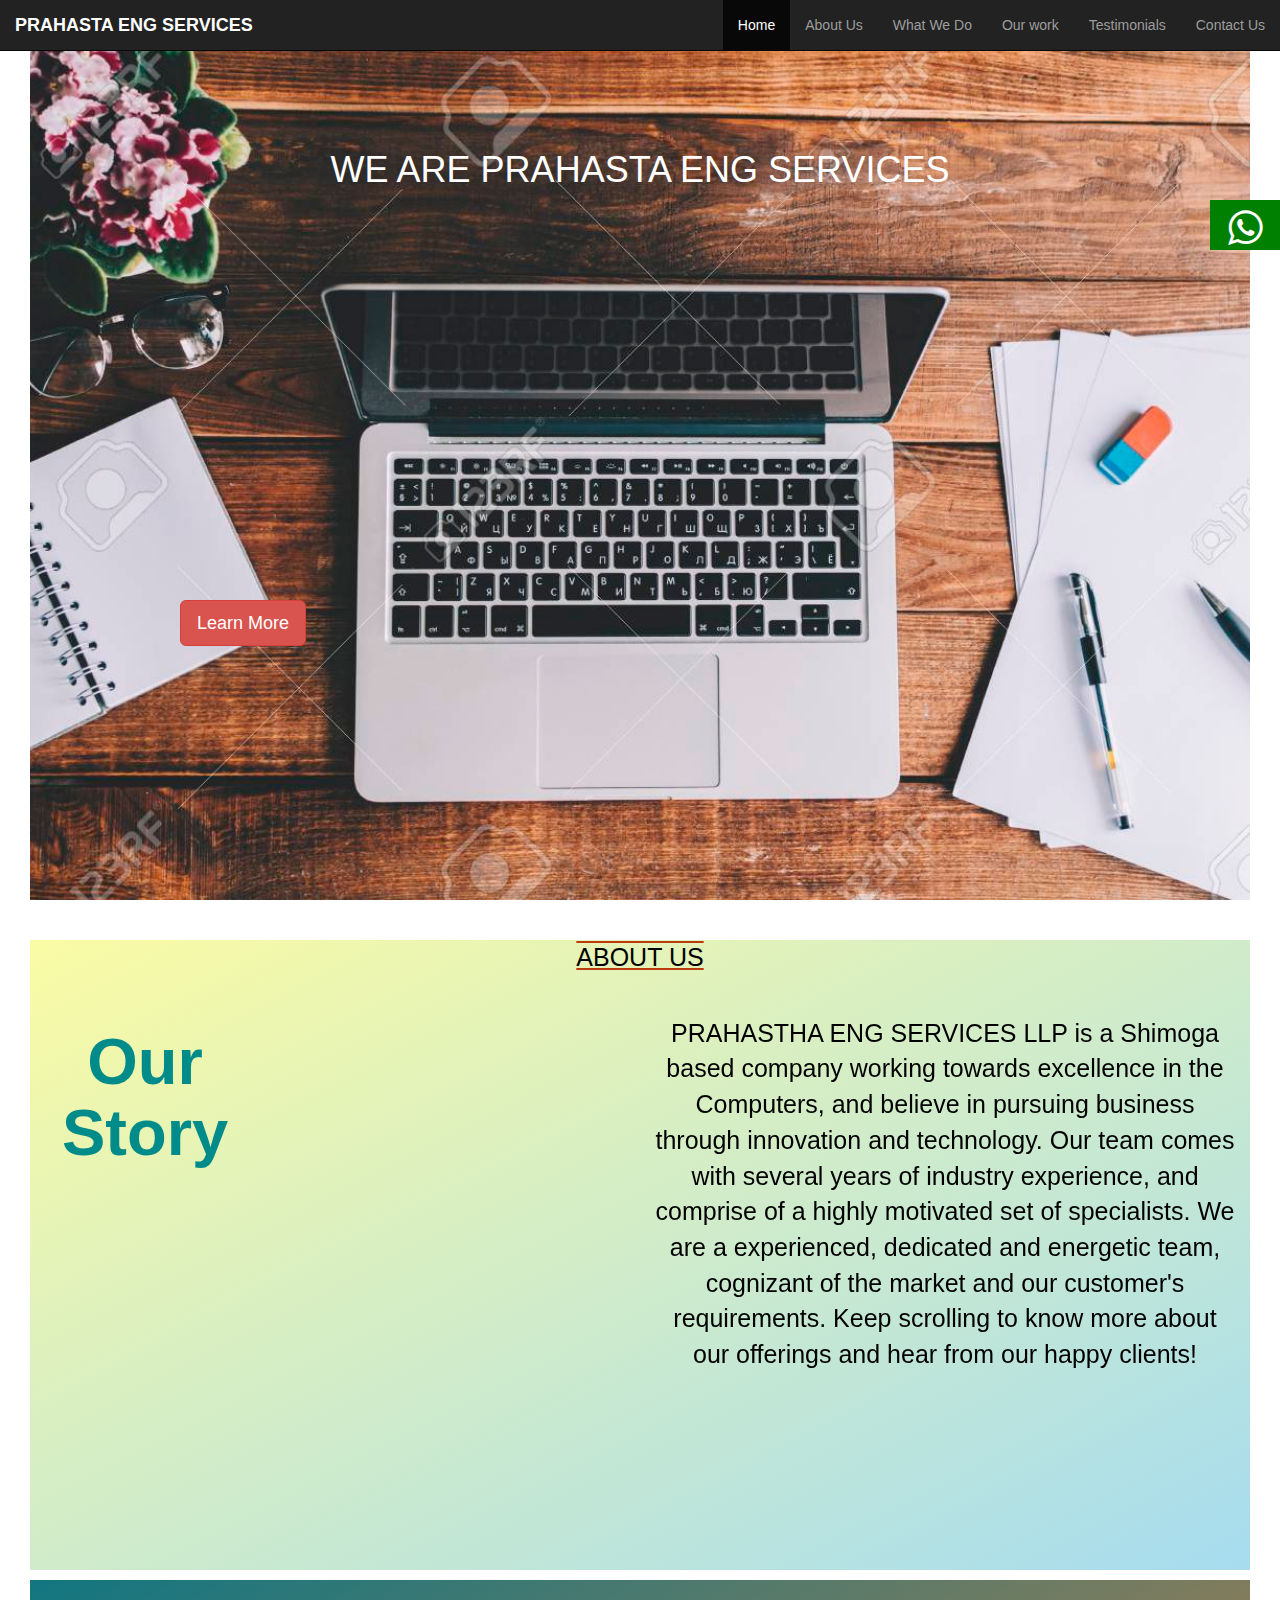
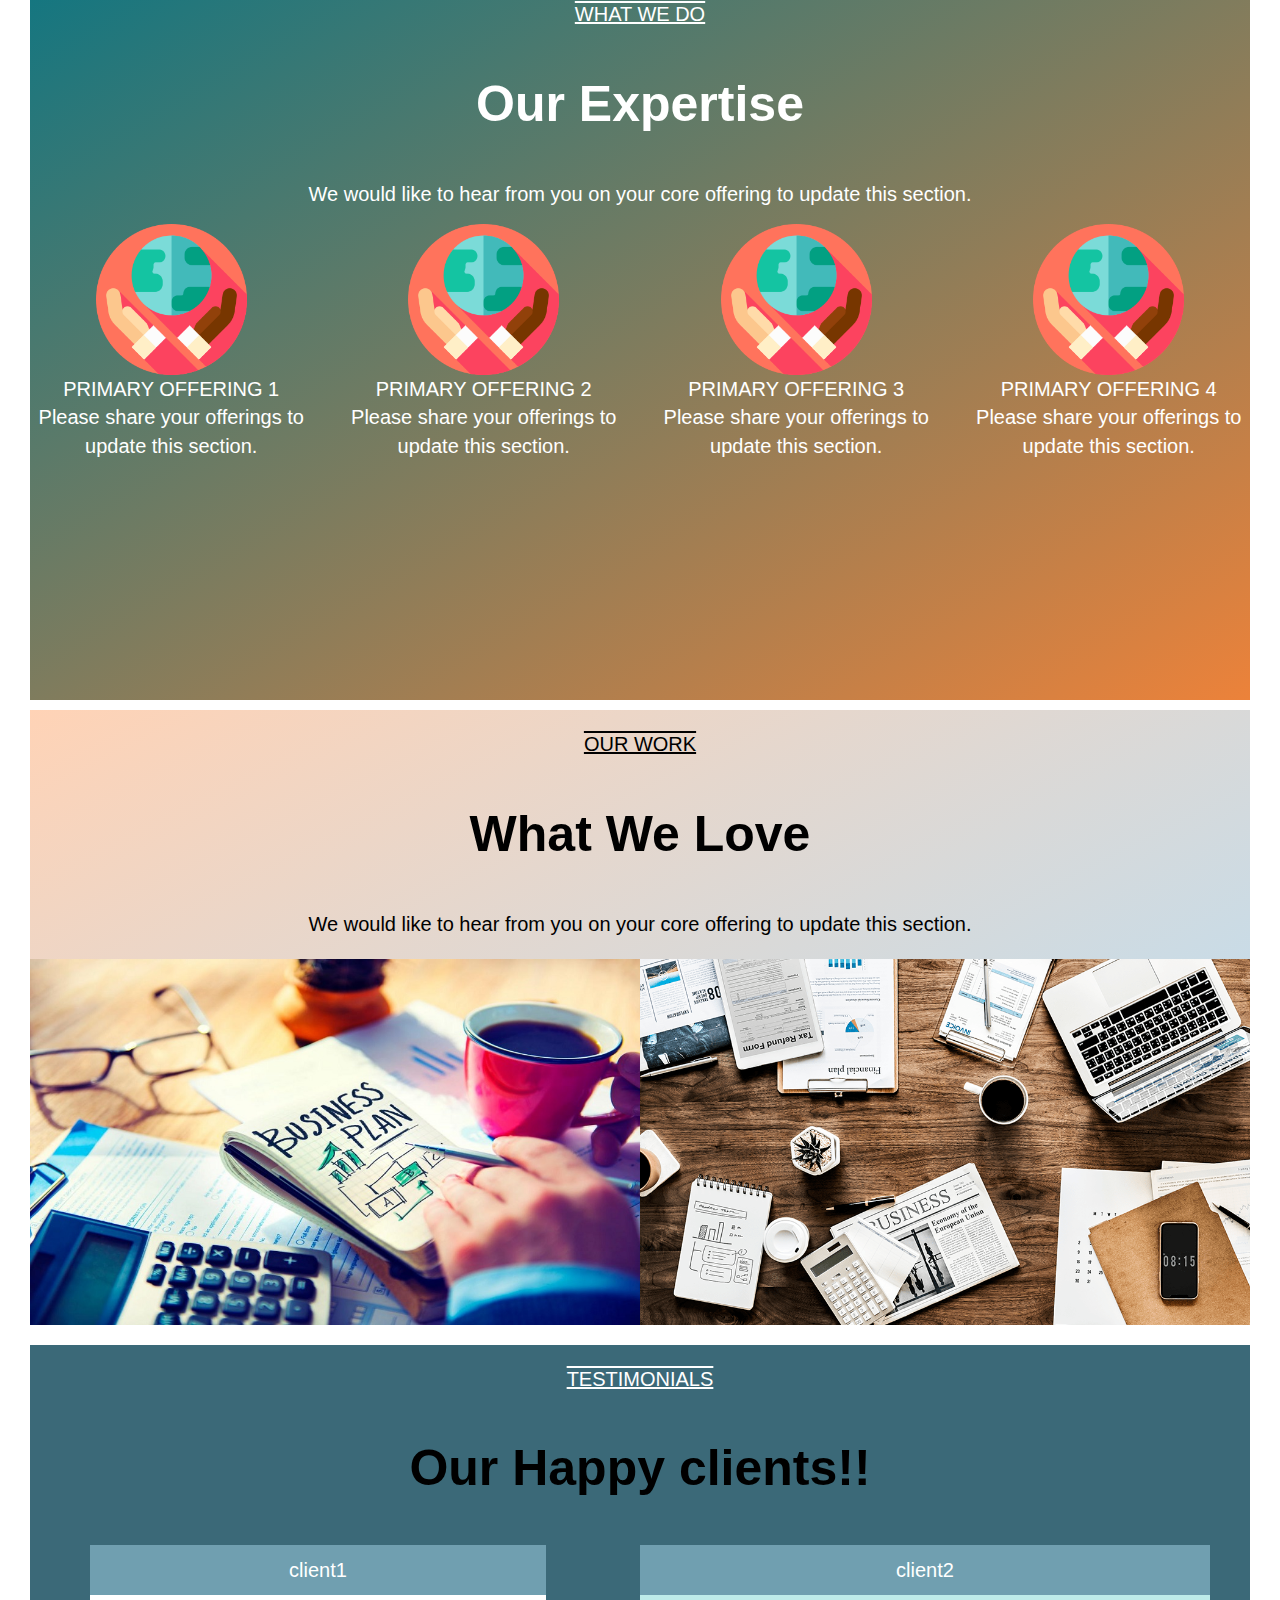
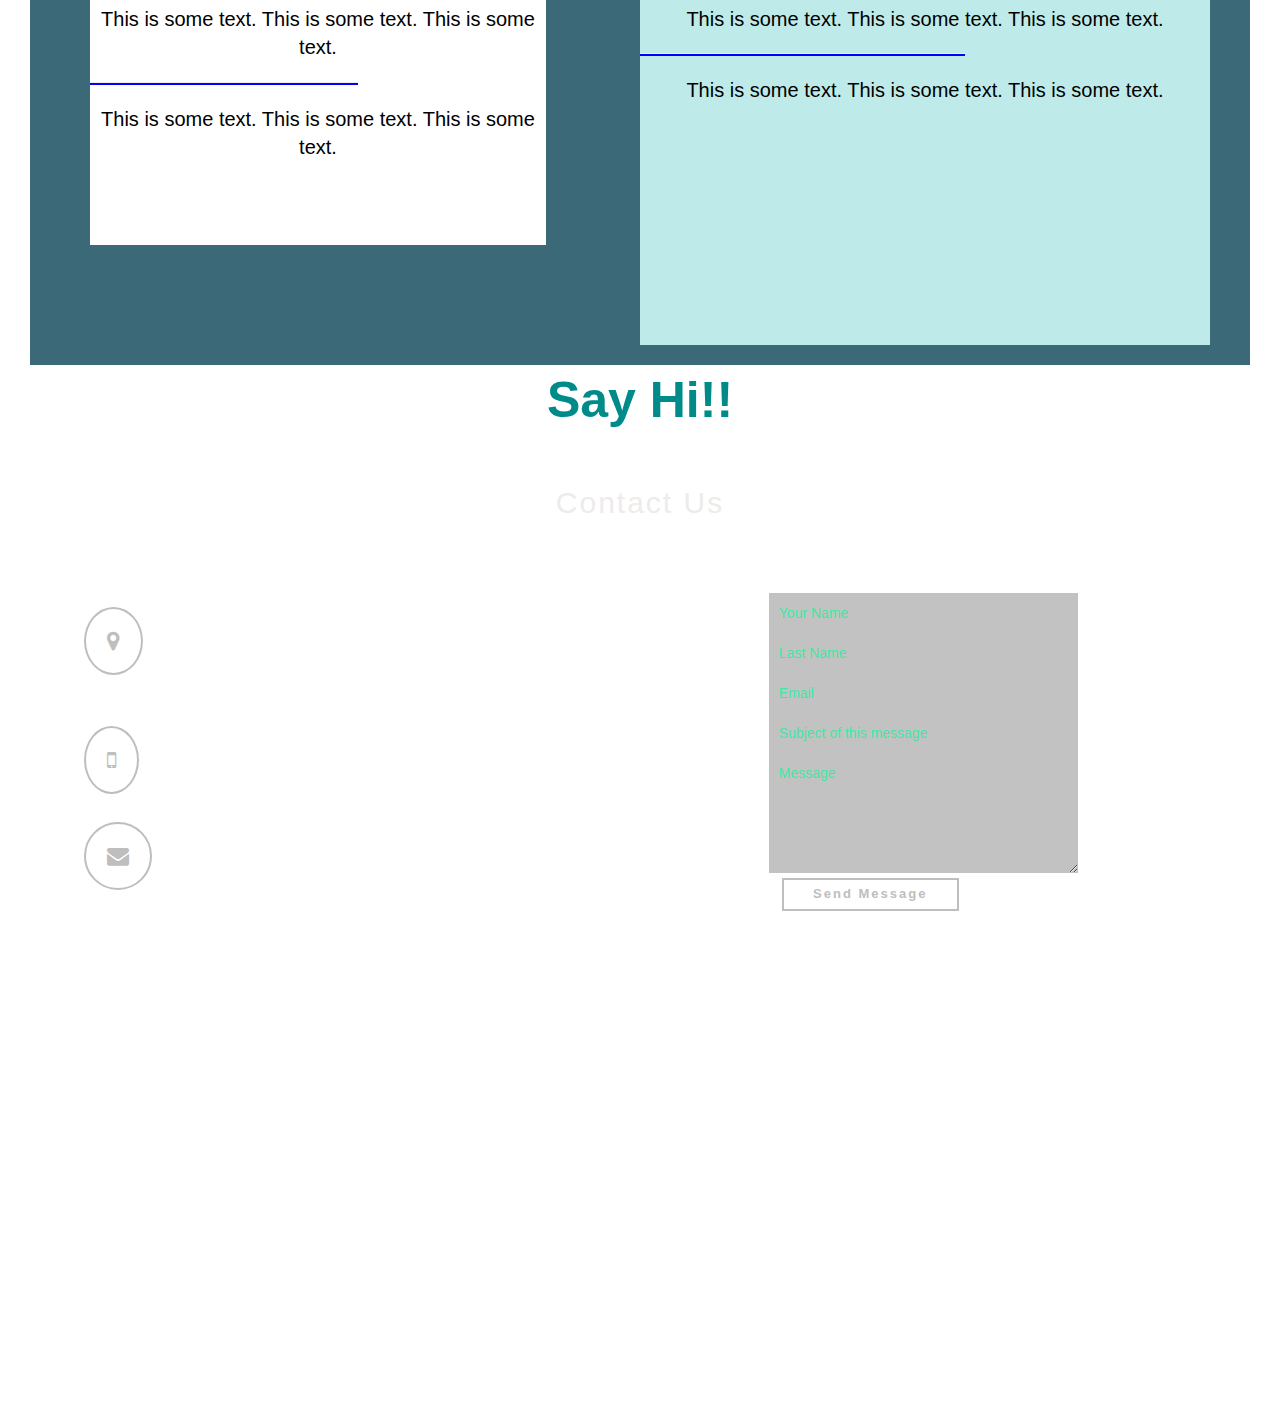
<file: index.html>
<!DOCTYPE HTML>
<html>
    <head>
        <title>Business</title>
        <link rel="stylesheet" type="text/css" href="style.css">
        <meta charset="utf-8">
      <meta name="viewport" content="width=device-width, initial-scale=1">
      <link rel="stylesheet" href="https://maxcdn.bootstrapcdn.com/bootstrap/3.4.1/css/bootstrap.min.css">
      <script src="https://ajax.googleapis.com/ajax/libs/jquery/3.5.1/jquery.min.js"></script>
      <script src="https://maxcdn.bootstrapcdn.com/bootstrap/3.4.1/js/bootstrap.min.js">
        </script>
         <link rel="stylesheet" href="https://cdnjs.cloudflare.com/ajax/libs/font-awesome/4.7.0/css/font-awesome.min.css">
    </head>
    

     <body>
    <div class="section-1 box">
        
    <nav class="navbar navbar-inverse navbar-fixed-top">
  <div class="container-fluid">
    <div class="navbar-header">
      <a class="navbar-brand" href="#">PRAHASTA ENG SERVICES</a>
    </div>
    <ul class="nav navbar-nav navbar-right">
      <li class="active"><a href="#">Home</a></li>
      
      <li><a href="#1">About Us</a></li>
      <li><a href="#2">What We Do</a></li>
      <li> <a href="#3">Our work</a></li>
        <li> <a href="#4">Testimonials</a></li>
        <li> <a href="#5">Contact Us</a></li>
        
    </ul>
      
  </div>
</nav>
        <div class="name">
            <h1>WE ARE PRAHASTA ENG SERVICES</h1></div>
        <div class="button">
            <button type="button" class="btn btn-danger btn-lg"><a href="#1">Learn More</a></button></div>
        
        <div class="whatsapp"> 
            <a href="https://wa.me/917619360151"><i class="fa fa-whatsapp" ></i></a>
         </div>
        
        </div>
    
         
    
<div class="section-2 box" id="1">
    <div class="about">
        
       <p id="about_us">ABOUT US</p><br>  
        
        <div class="col-xs-6 col_style">
        <h1>Our</br>Story</h1>
        </div>
    
        <div class="col-xs-6 col_style">
	<p>
		PRAHASTHA ENG SERVICES LLP is a Shimoga based company working towards excellence in the Computers, and believe in pursuing business through innovation and technology. Our team comes with several years of
        industry experience, and comprise of a highly motivated set of specialists. We are a experienced, dedicated and energetic team, cognizant of the market and our customer's requirements. Keep scrolling to know more about our offerings and hear from our happy clients!
        
        </p>
        </div>
</div>
</div>
    
    
    </body>

<div class="section-3 box" id="2">
	
    <p id="what_we_do">WHAT WE DO</p><br>
    <p id="expertise">Our Expertise</p><br>
    <p style="color:white">We would like to hear from you on your core offering to update this section.</p>
    
    <div class="row">
  <div class="column">
    <img src="img/expert%20(2).png"  style="width:50%;">
      <p>PRIMARY OFFERING 1</br>Please share your offerings to update this section.</p>
  </div>
    
  <div class="column">
    <img src="img/expert%20(2).png"  style="width:50%">
      <p>PRIMARY OFFERING 2</br>Please share your offerings to update this section.</p>
  </div>

  <div class="column">
    <img src="img/expert%20(2).png"  style="width:50%">
      <p>PRIMARY OFFERING 3</br>Please share your offerings to update this section.</p>
  </div>

  <div class="column">
    <img src="img/expert%20(2).png"  style="width:50%">
    <p>PRIMARY OFFERING 4</br>Please share your offerings to update this section.</p>
  </div>

</div>
</div>


<div class="section-4 box"id="3">
    
    <p id="our_work">OUR WORK</p><br>
    <p id="what_we_love">What We Love</p><br>
    <p style="color:black">We would like to hear from you on your core offering to update this section.</p>
    
	<div id="slider">
		<figure>
            <img src="img/s2.jpeg">
			<img src="img/desk2.png">
			<img src="img/s3.jpeg">
			<img src="img/desk3.png">
			<img src="img/s4.jpeg">
            <img src="img/s5.jpeg">
		</figure>
	</div>
    </div>

<div class="section-5 box" id="4">

    <p id="what_we_do">TESTIMONIALS</p><br>
    <p id="clients">Our Happy clients!!</p><br>
    <div class="container">
        <ul>
            <li class="client1"><div class="bottom1">client1</div><p>This is some text. This is some text. This is some text.</p>

                <hr style="width:50%;padding-left: 40px;background-color: blue;height:2px;">

                <p>This is some text. This is some text. This is some text.</p></li>
            
            <li class="client2"> <div class="bottom2">client2</div>
                
                <p>This is some text. This is some text. This is some text.</p>

                <hr style="width:50%;padding-left: 40px;background-color: blue;height:2px;">

                <p>This is some text. This is some text. This is some text.</p> </li>
            
        </ul>
    </div>
</div>

<div class="section-6" id="5">
    
    <p id="hi">Say Hi!!</p><br>
    <section id="contact-section">
           <div class="container">
           	 <h2>Contact Us</h2>
              <p>Email us and keep upto date with our latest news</p>
             <div class="contact-form">

                  <!-- First grid -->
               <div>
                   <i class="fa fa-map-marker"></i><span class="form-info">  C/o Vasanthappa M D,Pavani, Swamy Vivekananda Shimoga IN 577202</span><br>
                   
                 <i class="fa fa-mobile"></i><span class="form-info">  +92 00034567890</span><br>
                   
                 <i class="fa fa-envelope"></i><span class="form-info">  <a href="mailto:vasanthappamd@gmail.com">vasanthappamd@gmail.com</a></span>
               </div>
               
                   <!-- second grid -->
           <div>        
             <form>
                 
               <input type="text" placeholder="Your Name" required>
               <input type="text" placeholder="Last Name"><br>
               <input type="Email" placeholder="Email" required><br>
               <input type="text" placeholder="Subject of this message"><br>
               <textarea name="message" placeholder="Message" rows="5" required></textarea><br>
               <button class="submit" >Send Message</button> 
             </form>   
               </div>
             </div>
           </div>
         </section>   
</div>
<div class="section-7 box">
    <p><iframe src="https://www.google.com/maps/embed?pb=!1m18!1m12!1m3!1d3878.322625385879!2d77.67411631431!3d13.577090304977187!2m3!1f0!2f0!3f0!3m2!1i1024!2i768!4f13.1!3m3!1m2!1s0x3bb1ec935479833b%3A0x9e118d1cdc066882!2sAvalabetta%20Hill%20Top%20View%20Point!5e0!3m2!1sen!2sin!4v1592912899125!5m2!1sen!2sin" width="1200" height="450" frameborder="0" style="border:0;" allowfullscreen="" aria-hidden="false" tabindex="0"></iframe></p>
</div>
</html>
</file>
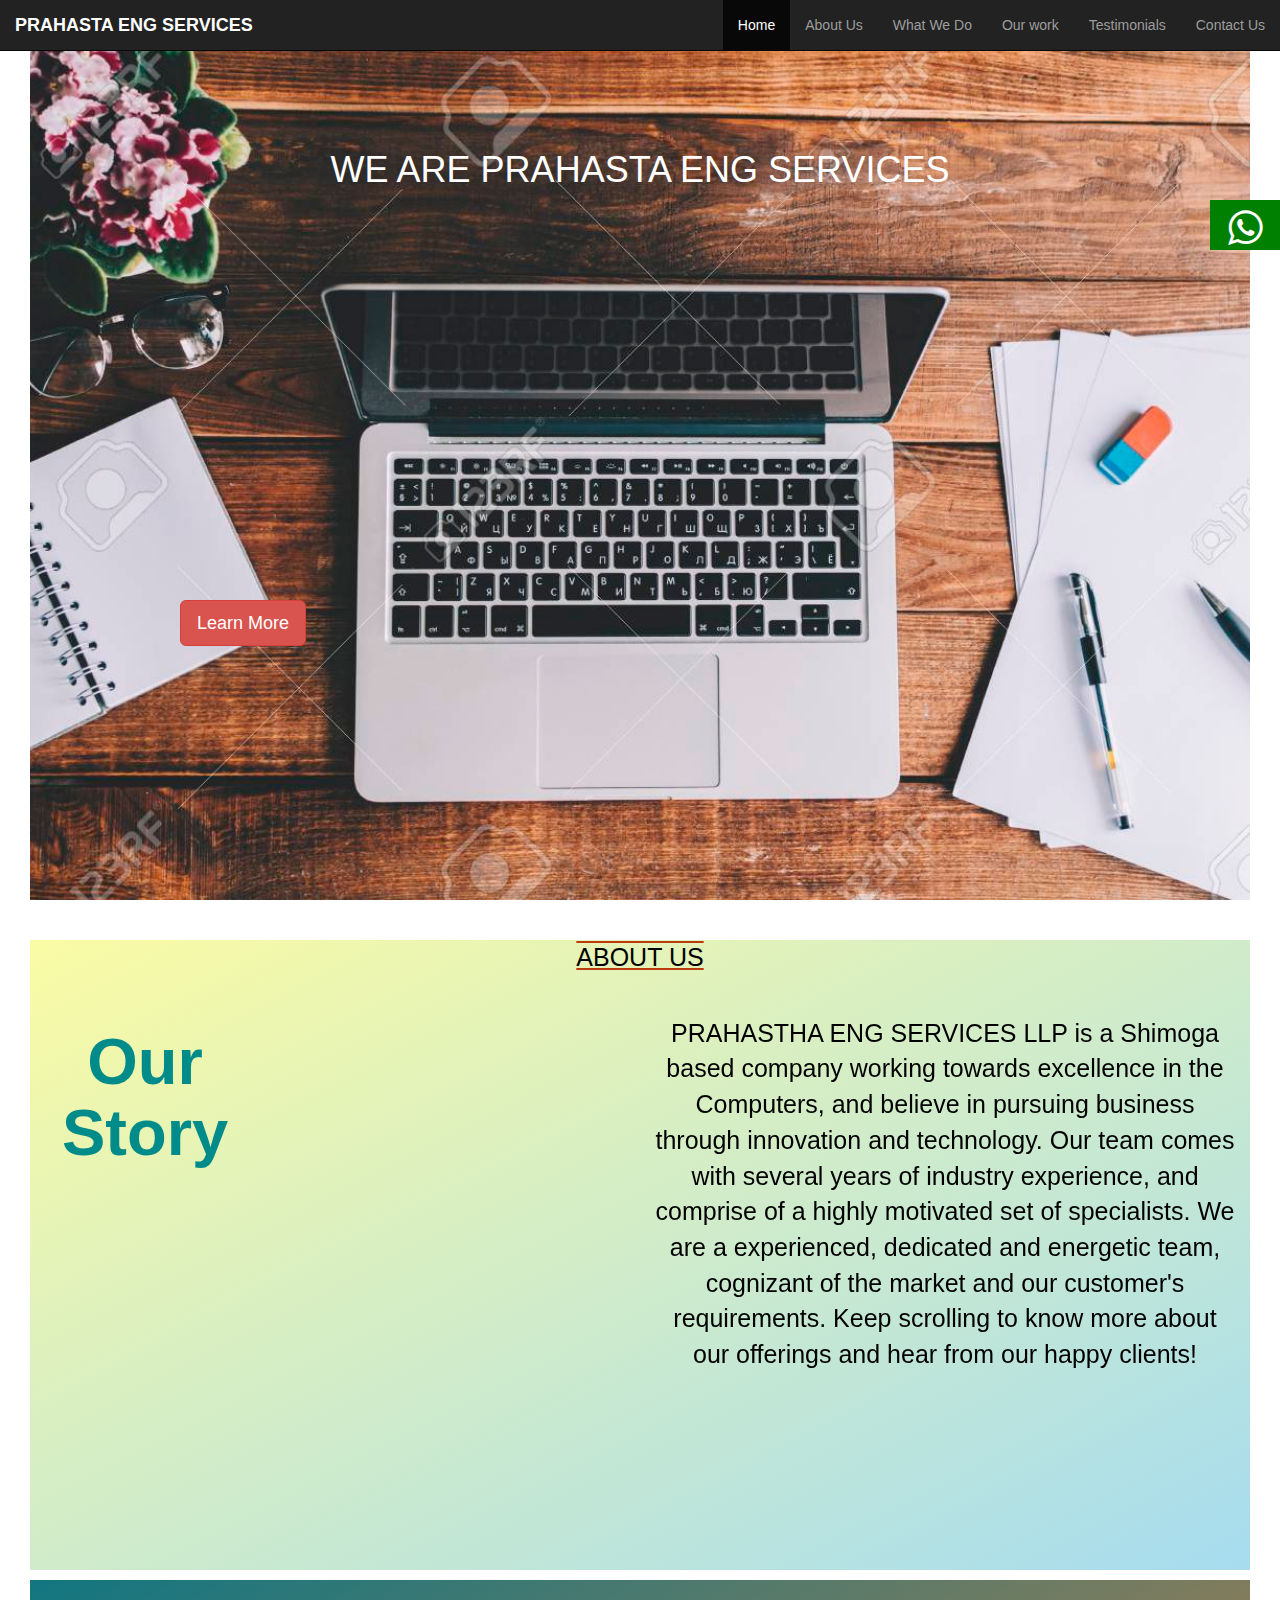
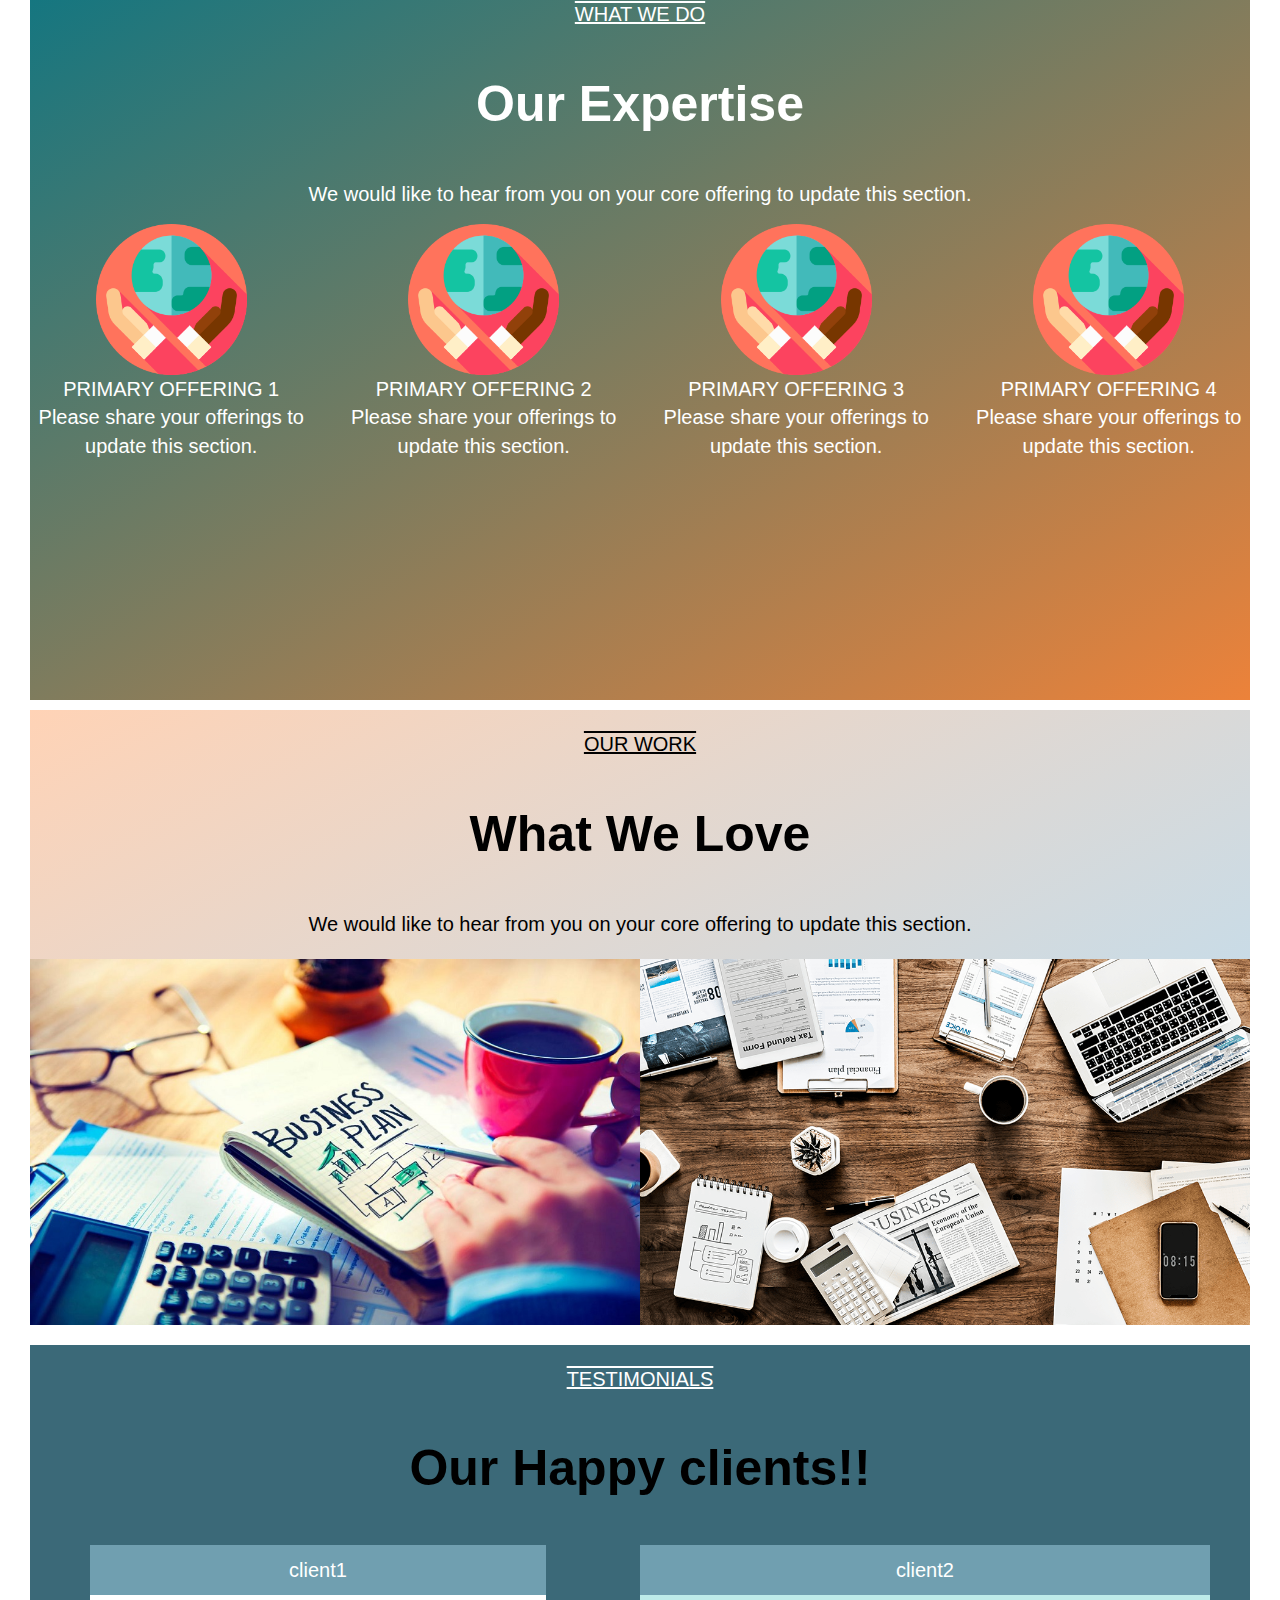
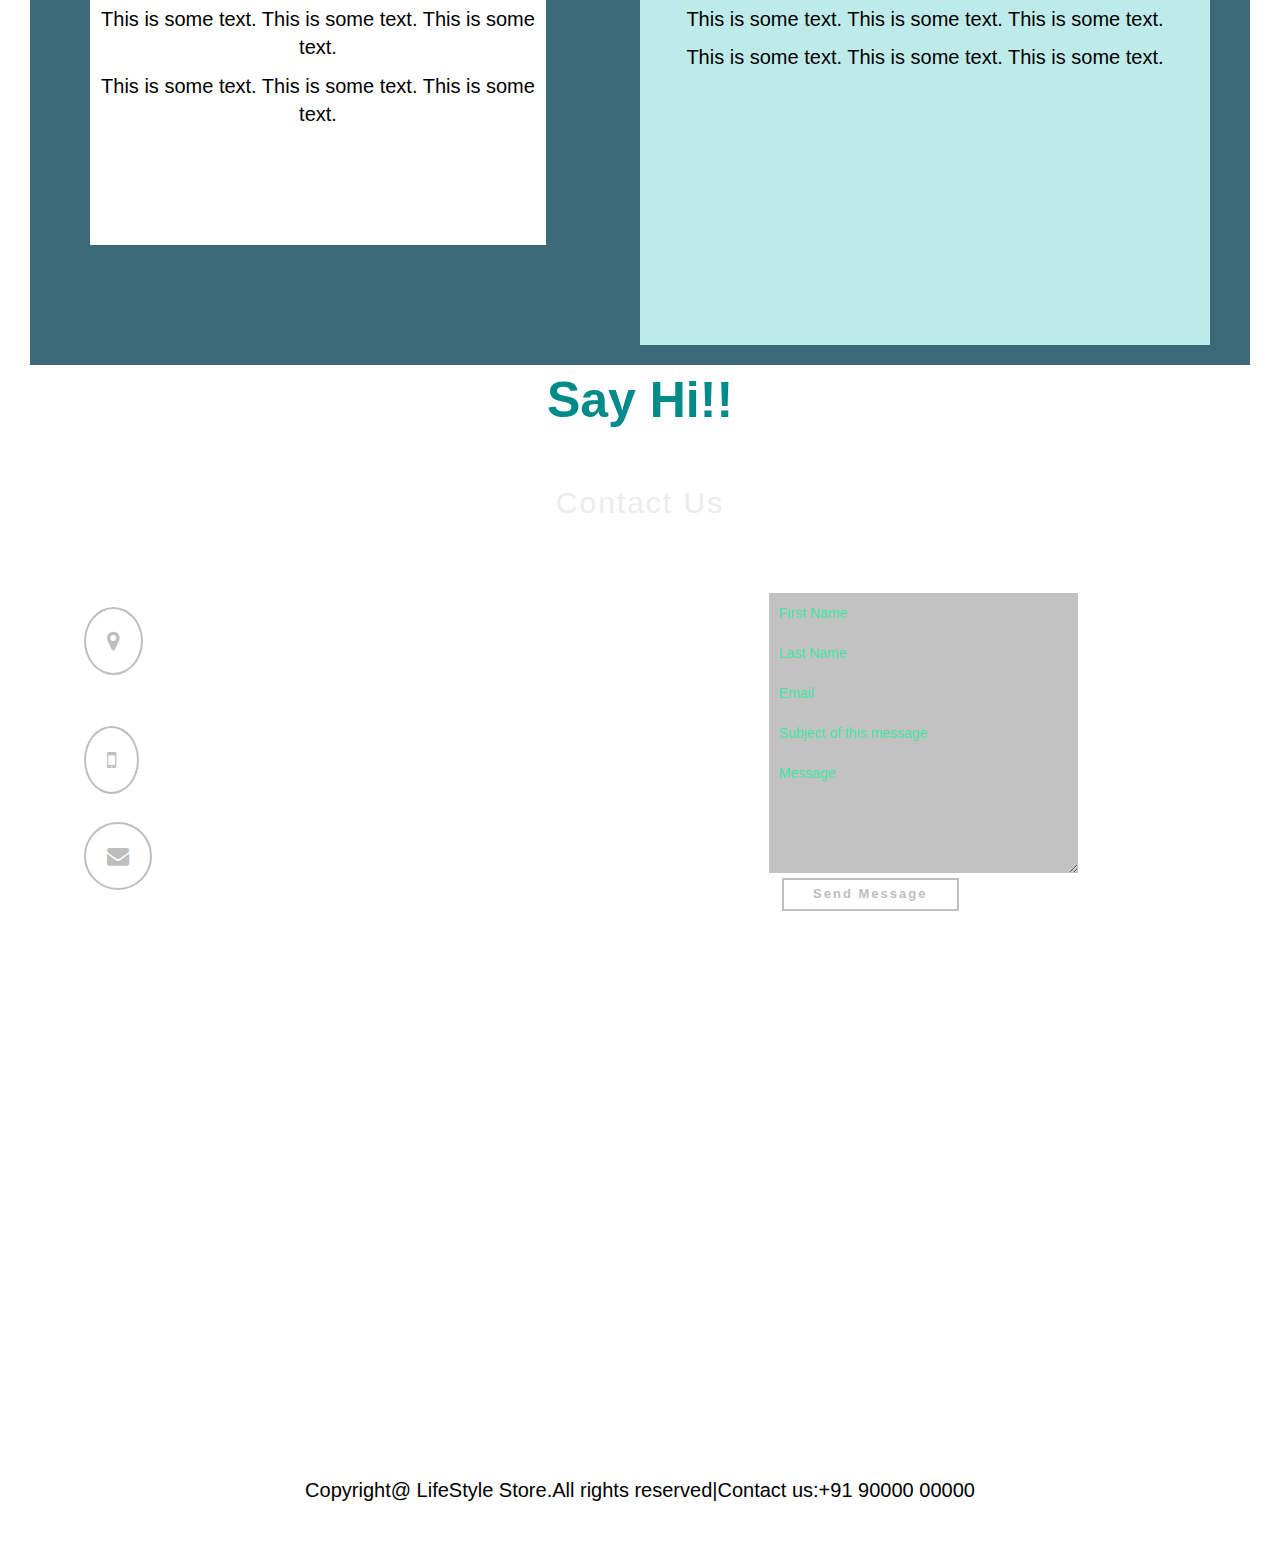
<file: slidingindex.html>
<!DOCTYPE HTML>
<html>
    <head>
        <title>Business</title>
        <link rel="stylesheet" type="text/css" href="style.css">
        <meta charset="utf-8">
      <meta name="viewport" content="width=device-width, initial-scale=1">
      <link rel="stylesheet" href="https://maxcdn.bootstrapcdn.com/bootstrap/3.4.1/css/bootstrap.min.css">
      <script src="https://ajax.googleapis.com/ajax/libs/jquery/3.5.1/jquery.min.js"></script>
      <script src="https://maxcdn.bootstrapcdn.com/bootstrap/3.4.1/js/bootstrap.min.js">
        </script>
         <link rel="stylesheet" href="https://cdnjs.cloudflare.com/ajax/libs/font-awesome/4.7.0/css/font-awesome.min.css">
    </head>
    

     <body>
    <div class="section-1 box">
        
    <nav class="navbar navbar-inverse navbar-fixed-top">
  <div class="container-fluid">
    <div class="navbar-header">
      <a class="navbar-brand" href="#">PRAHASTA ENG SERVICES</a>
    </div>
    <ul class="nav navbar-nav navbar-right">
      <li class="active"><a href="#">Home</a></li>
      
      <li><a href="#1">About Us</a></li>
      <li><a href="#2">What We Do</a></li>
      <li> <a href="#3">Our work</a></li>
        <li> <a href="#4">Testimonials</a></li>
        <li> <a href="#5">Contact Us</a></li>
        
    </ul>
      
  </div>
</nav>
        <div class="name">
            <h1>WE ARE PRAHASTA ENG SERVICES</h1></div>
        <div class="button">
            <button type="button" class="btn btn-danger btn-lg"><a href="#1">Learn More</a></button></div>
        
        <div class="whatsapp"> 
            <a href="https://wa.me/917619360151"><i class="fa fa-whatsapp" ></i></a>
         </div>
        
        </div>
    
         
    
<div class="section-2 box" id="1">
    <div class="about">
        
       <p id="about_us">ABOUT US</p><br>  
        
        <div class="col-xs-6 col_style">
        <h1>Our</br>Story</h1>
        </div>
    
        <div class="col-xs-6 col_style">
	<p>
		PRAHASTHA ENG SERVICES LLP is a Shimoga based company working towards excellence in the Computers, and believe in pursuing business through innovation and technology. Our team comes with several years of
        industry experience, and comprise of a highly motivated set of specialists. We are a experienced, dedicated and energetic team, cognizant of the market and our customer's requirements. Keep scrolling to know more about our offerings and hear from our happy clients!
        
        </p>
        </div>
</div>
</div>
    
    
    </body>

<div class="section-3 box" id="2">
	
    <p id="what_we_do">WHAT WE DO</p><br>
    <p id="expertise">Our Expertise</p><br>
    <p style="color:white">We would like to hear from you on your core offering to update this section.</p>
    
    <div class="row">
  <div class="column">
    <img src="img/expert%20(2).png"  style="width:50%;">
      <p>PRIMARY OFFERING 1</br>Please share your offerings to update this section.</p>
  </div>
    
  <div class="column">
    <img src="img/expert%20(2).png"  style="width:50%">
      <p>PRIMARY OFFERING 2</br>Please share your offerings to update this section.</p>
  </div>

  <div class="column">
    <img src="img/expert%20(2).png"  style="width:50%">
      <p>PRIMARY OFFERING 3</br>Please share your offerings to update this section.</p>
  </div>

  <div class="column">
    <img src="img/expert%20(2).png"  style="width:50%">
    <p>PRIMARY OFFERING 4</br>Please share your offerings to update this section.</p>
  </div>

</div>
</div>


<div class="section-4 box"id="3">
    
    <p id="our_work">OUR WORK</p><br>
    <p id="what_we_love">What We Love</p><br>
    <p style="color:black">We would like to hear from you on your core offering to update this section.</p>
    
	<div id="slider">
		<figure>
            <img src="img/s2.jpeg">
			<img src="img/desk2.png">
			<img src="img/s3.jpeg">
			<img src="img/desk3.png">
			<img src="img/s4.jpeg">
            <img src="img/s5.jpeg">
		</figure>
	</div>
    </div>

<div class="section-5 box" id="4">

    <p id="what_we_do">TESTIMONIALS</p><br>
    <p id="clients">Our Happy clients!!</p><br>
    <div class="container">
        <ul>
            <li class="client1"><div class="bottom1">client1</div><p>This is some text. This is some text. This is some text.</p>

               

                <p>This is some text. This is some text. This is some text.</p></li>
            
            <li class="client2"> <div class="bottom2">client2</div>
                
                <p>This is some text. This is some text. This is some text.</p>

               

                <p>This is some text. This is some text. This is some text.</p> </li>
            
        </ul>
    </div>
</div>

<div class="section-6" id="5">
    
    <p id="hi">Say Hi!!</p><br>
    <section id="contact-section">
           <div class="container">
           	 <h2>Contact Us</h2>
              <p>Email us and keep upto date with our latest news</p>
             <div class="contact-form">

                  <!-- First grid -->
               <div>
                   <i class="fa fa-map-marker"></i><span class="form-info">  C/o Vasanthappa M D,Pavani, Swamy Vivekananda Shimoga IN 577202</span><br>
                   
                 <i class="fa fa-mobile"></i><span class="form-info">  +92 00034567890</span><br>
                   
                 <i class="fa fa-envelope"></i><span class="form-info">  <a href="mailto:vasanthappamd@gmail.com">vasanthappamd@gmail.com</a></span>
               </div>
               
                   <!-- second grid -->
           <div>        
             <form>
                 
               <input type="text" placeholder="First Name" required>
               <input type="text" placeholder="Last Name"><br>
               <input type="Email" placeholder="Email" required><br>
               <input type="text" placeholder="Subject of this message"><br>
               <textarea name="message" placeholder="Message" rows="5" required></textarea><br>
               <button class="submit" >Send Message</button> 
             </form>   
               </div>
             </div>
           </div>
         </section>   
</div>
<div class="section-7 box">
    <p><iframe src="https://www.google.com/maps/embed?pb=!1m18!1m12!1m3!1d3878.322625385879!2d77.67411631431!3d13.577090304977187!2m3!1f0!2f0!3f0!3m2!1i1024!2i768!4f13.1!3m3!1m2!1s0x3bb1ec935479833b%3A0x9e118d1cdc066882!2sAvalabetta%20Hill%20Top%20View%20Point!5e0!3m2!1sen!2sin!4v1592912899125!5m2!1sen!2sin" width="1200" height="450" frameborder="0" style="border:0;" allowfullscreen="" aria-hidden="false" tabindex="0"></iframe></p>
</div>

<div class="section-8 box">

     <footer>
            <div class="eee">
                <center>
                <p>Copyright@ LifeStyle Store.All rights 
                    reserved|Contact us:+91 90000 00000 </p>
                </center>
                <div>
        </footer>

</div>
</html>
</file>
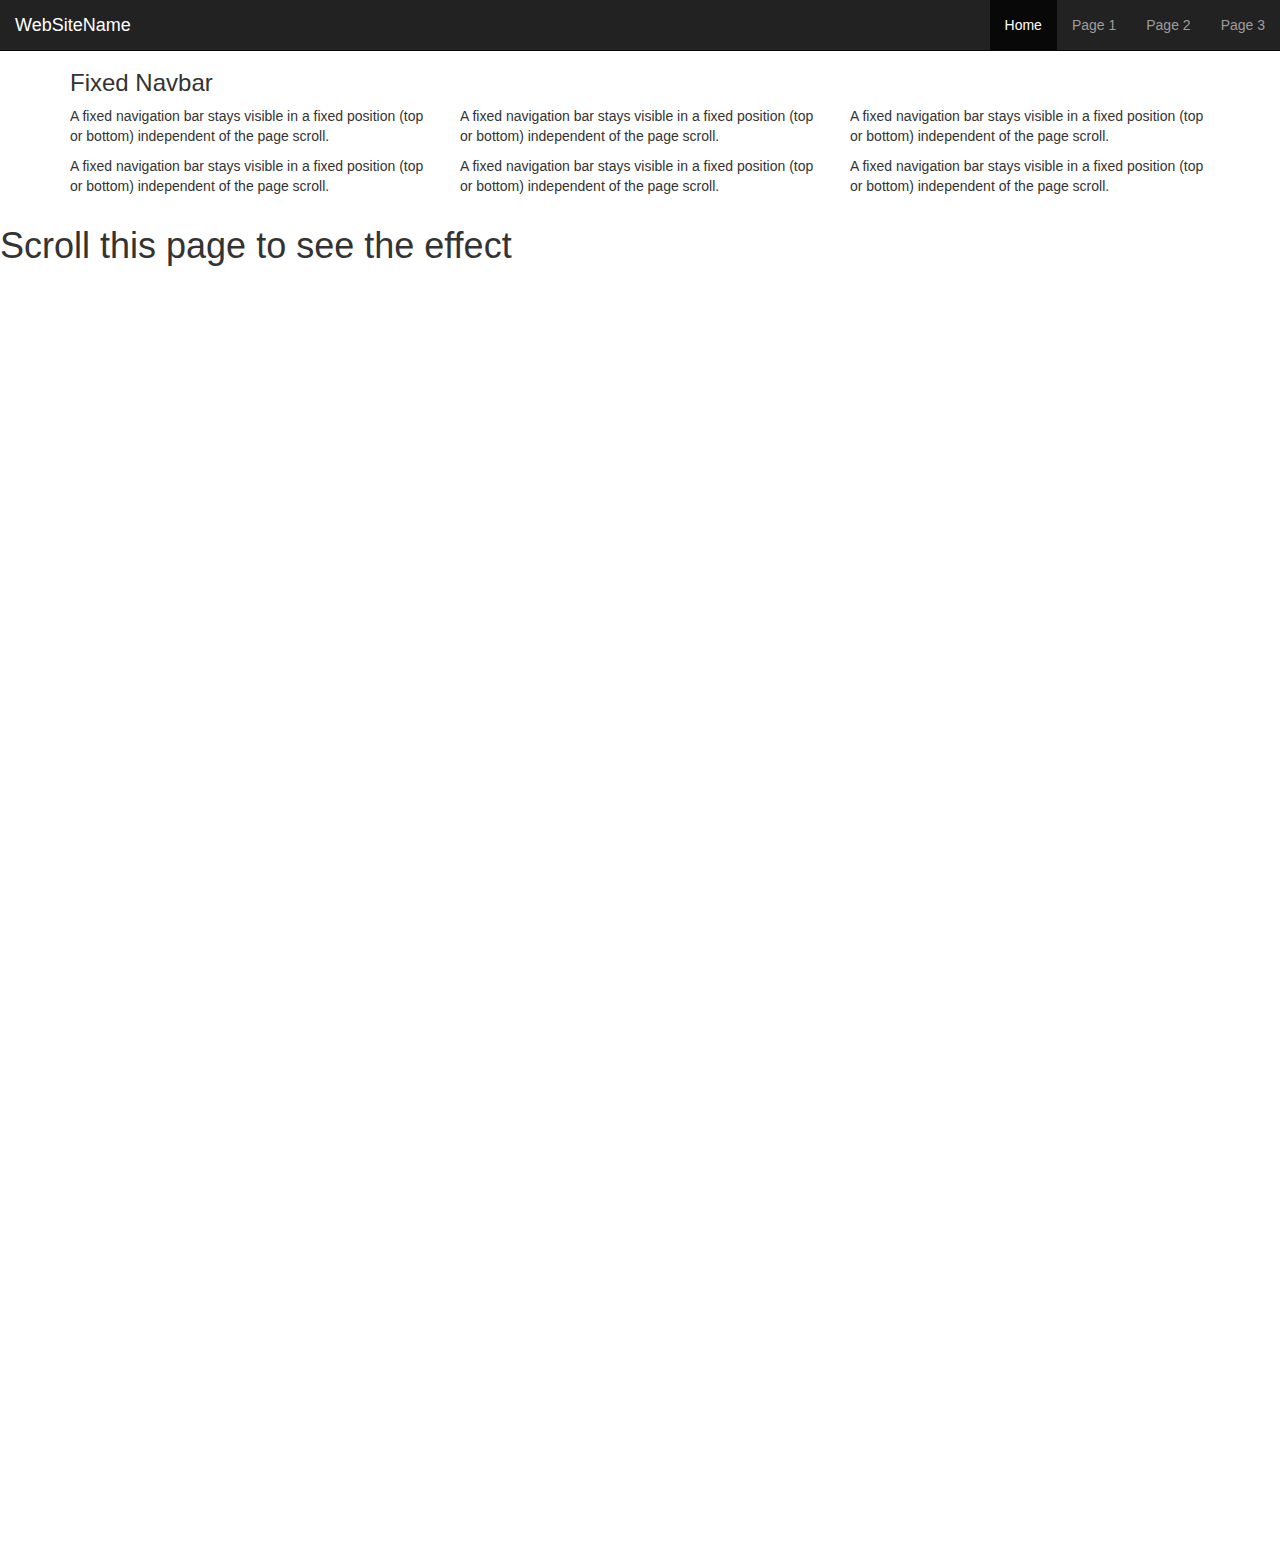
<file: website/nav.html>
<!DOCTYPE html>
<html lang="en">
<head>
  <title>Bootstrap Example</title>
  <meta charset="utf-8">
  <meta name="viewport" content="width=device-width, initial-scale=1">
  <link rel="stylesheet" href="https://maxcdn.bootstrapcdn.com/bootstrap/3.4.1/css/bootstrap.min.css">
  <script src="https://ajax.googleapis.com/ajax/libs/jquery/3.5.1/jquery.min.js"></script>
  <script src="https://maxcdn.bootstrapcdn.com/bootstrap/3.4.1/js/bootstrap.min.js"></script>
</head>
<body style="height:1500px">

<nav class="navbar navbar-inverse navbar-fixed-top">
  <div class="container-fluid">
    <div class="navbar-header">
      <a class="navbar-brand" href="#">WebSiteName</a>
    </div>
    <ul class="nav navbar-nav navbar-right"style="background-color: transparent">
      <li class="active"><a href="#">Home</a></li>
      <li><a href="#">Page 1</a></li>
      <li><a href="#">Page 2</a></li>
      <li><a href="#">Page 3</a></li>
    </ul>
  </div>
</nav>
  
<div class="container" style="margin-top:50px">
  <h3>Fixed Navbar</h3>
  <div class="row">
    <div class="col-md-4">
      <p>A fixed navigation bar stays visible in a fixed position (top or bottom) independent of the page scroll.</p>
      <p>A fixed navigation bar stays visible in a fixed position (top or bottom) independent of the page scroll.</p>    
    </div>
    <div class="col-md-4"> 
      <p>A fixed navigation bar stays visible in a fixed position (top or bottom) independent of the page scroll.</p>
      <p>A fixed navigation bar stays visible in a fixed position (top or bottom) independent of the page scroll.</p>
    </div>
    <div class="col-md-4"> 
      <p>A fixed navigation bar stays visible in a fixed position (top or bottom) independent of the page scroll.</p>
      <p>A fixed navigation bar stays visible in a fixed position (top or bottom) independent of the page scroll.</p> 
    </div>
  </div>
</div>

<h1>Scroll this page to see the effect</h1>

</body>
</html>
</file>
<file: style.css>
* {
  padding: 0px;
  margin: 0px;
  box-sizing: border-box; }

body {
  width: 100%;
  height: 100%;
  margin: 0;
  padding: 30px; }

.header {
  background-color: transparent;
  color: #000;
  border-color: #080808;
  min-height: 50px;
  border: 1px solid transparent;
  margin: 0;
  padding: 0;
  width: 100%;
  position: fixed;
  top: 0;
  margin-top: 50px; }

.navbar-brand {
  float: left;
  height: 50px;
  padding-left: 70px;
  font-size: 30px;
  font-weight: bold;
  color: white; }
  .navbar-brand a {
    text-decoration: none;
    background-color: transparent;
    color: black; }

.inner-header {
  width: 100%;
  margin: 0; }


.button {
  padding-top: 400px;
  float: left;
  padding-left: 150px; 
    background-color:;
}

.button a{
    text-decoration:none;
    color:white;
}


.box {
  width: 100%;
  height: 200px;
  padding: 0;
  color: #000;
  font-family: sans-serif;
  text-align: center; }

.section-1 {
  height: 100vh;
  background-image: url(img/b1.jpg);
  background-attachment: fixed;
  background-size: cover; }

.whatsapp{
    right:0;
    position: fixed;
    background-color: green;
    width: 70px;
    height: 50px;
    font-size: 40px;
}
.whatsapp a{
    text-decoration: none;
    color:white;
}


.section-2 {
  background-image:linear-gradient(to right bottom,#fafba4,#a6dcef); 
 height:70vh;
    
    }


.section-3 {
  background-image:linear-gradient(to right bottom,#127681,#ec823a);
  height:80vh;
  
}

#what_we_do{
   color:white;
   padding-top:20px; 
    text-decoration: underline overline;
    text-decoration-color: white;
}

#expertise{
   font-weight: bolder;
    color:darkcyan;
    font-size: 50px;
    color:white;
    text-align: center;
}



.column {
  float: left;
  width: 25%;
  padding: 5px;
}

.row::after {
  content: "";
  clear: both;
  display: table;
}



.box p {
  font-size: 20px;
  margin-top: 10px; }

.column p{
    margin: 0;
    color: #fff;
}

.about {
  height: 900px; 
  
}

#about_us {
    font-weight:lighter;
    font-size: 25px;
    text-decoration: underline overline;
    text-decoration-color:#bb3b0e;
}


.name {
  font-weight: bolder;
  color: white;
  padding-top: 100px;
  font-size: 60px;
}
.col_style h1{
    font-weight: bolder;
    color:darkcyan;
    font-size: 65px;
    width: 200px;
    height: 154px;
}
.col_style p{
   text-align:center;
   font-size: 25px;
    font:
}


/***************SECTION-4*****************/

.section-4{
  height:100%;  
   background-image:linear-gradient(to right bottom,#ffd3b6,#b2dffb); 
}

#our_work{
   color:black;
   padding-top:20px; 
    text-decoration: underline overline;
    text-decoration-color: black;
}

#what_we_love{
   font-weight: bolder;
    color:darkcyan;
    font-size: 50px;
    color:black;
    text-align: center;
}

#slider {
	overflow: hidden;
    margin-top: 20px;
}
#slider figure {
	position: relative;
	width: 500%;
	margin: 0;
	left: 0;
	animation: 10s slider infinite;
}
#slider figure img {
	width: 10%;
	float: left;
}

@keyframes slider {
	0% {
		left: 0;
	}
	20% {
		left: 0;
	}
	25% {
		left: -100%;
	}
	45% {
		left: -100%;
	}
	50% {
		left: -200%;
	}
	70% {
		left: -200%;
	}
	75% {
		left: -300%;
	}
	95% {
		left: -300%;
	}
	100% {
		left: -400%;
	}
}
.text {
  color: red;
  font-size: 15px;
  padding: 8px 12px;
  position: absolute;
  bottom: 8px;
  width: 100%;
  text-align: center;
}



/************SECTION-5****************/
.section-5 {
  background:#3b6978;
  height:100%;
  background-attachment: fixed;
    background-size: cover;
   margin-top: 20px;
}

#clients{
   font-weight: bolder;
    font-size: 50px;
    color:black;
    text-align: center; 
}

.container{
    width: 100%;
    margin: auto;
    overflow: hidden;
    
    margin-top: 20px;
}

.container ul{
    padding: 0px;
    margin: 0px;
    display: inline;
}


.client1{
    float:left;
    list-style: none;
    width:40%;
    height:300px;
    background:white;
    margin :20px 0px 20px 20px;; 
    margin-top: 10px;
    box-sizing: border-box;
   
}
.client2{
    float:right;
    list-style: none;
    width:50%;
    height:400px;/*87dfd6*/
    background:#beebe9;
    margin :20px 0px 20px 10px; 
  margin-top: 10px;
    box-sizing: border-box;
    
}
.container ul li:hover{
    opacity: 0.7;
}

.container ul li .bottom1{
    width: 100%;
    height:50px;
    line-height: 50px;
    background:#709fb0;    
    text-align: center;
    color:white;
    font-size: 20px;
   
}
.container ul li .bottom2{
    width: 100%;
    height:50px;
    line-height: 50px;
    background:#709fb0;    
    text-align: center;
    color:white;
    font-size: 20px;
   
}

/***************SECTION-6****************/

.section-6{
    
}

#hi{
   font-weight: bolder;
    font-size: 50px;
    color:darkcyan;
    text-align: center; 
}


   


 .container{
      width: 90%;
      margin: auto;
      overflow: hidden;
    }
    /* contact form css */


    #contact-section{
      background-image: linear-gradient(rgba(0,0,0,0.6),rgba(0,0,0,0.9)),url(img/contact.jpg);
      background-size: cover;
      background-position: center;
      height: 100%;
      width: 100% ;
      padding-bottom: 2%;
        background-attachment: fixed;
    }

    #contact-section .container h2{
      text-align: center;
       text-decoration: underline overline;
        text-decoration-color:white; 
        text-underline-position: under;
        color: rgb(238, 235, 235);
        letter-spacing: 2px;
        
    }

    

    #contact-section .container p{
      text-align: center; 
      width: 70%; 
      margin-left: auto;
       margin-right: auto; 
       padding-bottom: 3%;
       color: #fff;
       letter-spacing:3px;
        
    }

    .contact-form i.fa{
      /* color: red; */
      /* color: #fff; */
      font-size: 22px; 
      padding: 3%;
      background-color: none;
      border-radius: 80%;
      margin: 2%;
      /* border: 2px solid #fff; */
      cursor: pointer;
      border:2px solid rgb(190, 190, 190);
      color: rgb(190, 190, 190);
    
    }
    
    .contact-form i.fa:hover{
      cursor: pointer;
      border:2px solid white;
      color: white;
    }
     
      .contact-form{
        display: grid;
        grid-template-columns: auto auto;
         }
        

      .form-info{
        font-size: 16px;
        font-style: italic;
        color: white;
        letter-spacing: 2px;
        
      }

    .form-info a{
    text-decoration: none;
    color:white;
    }      

      input{
        padding: 10px;
        margin:10px;
        width: 70%;
        background-color:rgba(136, 133, 133, 0.5);
        color: white;
        border: none;
        outline:none;
      }

      input::placeholder{
        color: #42e6a4;
      }
    
       textarea{
      padding: 10px;
      margin: 10px;     
      width: 70%;
      background-color:rgba(136, 133, 133, 0.5);
      color: white;
      border: none;
      outline:none;
     }
     textarea::placeholder{
       color: #42e6a4;
     }
   
form{
    color:#fff;
}
      .submit{
      width: 40%;
      background: none;
      padding: 4px;
      outline: none;
       /* border: 1px solid #fff;
      color: #fff; */
      font-size: 13px;
      font-weight: bold;
      letter-spacing: 2px;
      height: 33px;
      text-align: center;
      cursor: pointer;
      letter-spacing: 2px;
      margin-left: 3%;
      border:2px solid rgb(190, 190, 190);
      color: rgb(190, 190, 190);
     }

     .submit:hover{
           border: 1px solid #fff;
      color: #fff;
      cursor: pointer;
     }

        /* media queries */
    @media (max-width: 768px){

 #contact-section .contact-form{
        display: block;
        width: 100%;
        text-align: center;
      }
      #contact-section .submit{

        width: 60%;
      }

  }



@media screen and (max-width:1250px){
    .container ul li{
        width:40%;
        margin-left: 10px;
         
    }
}
    .section-7{
        margin top:50px;height: 450px;
    }
    
    .section-7 p iframe{
        padding-left: 50px;
    }
    
    footer{
    background-color: #fff;
    color:#000;
    font-size:20px;
    padding:10px;
}

.section-8{
    bottom:0;
    padding-top: 60px;
    height: auto;
}
</file>
